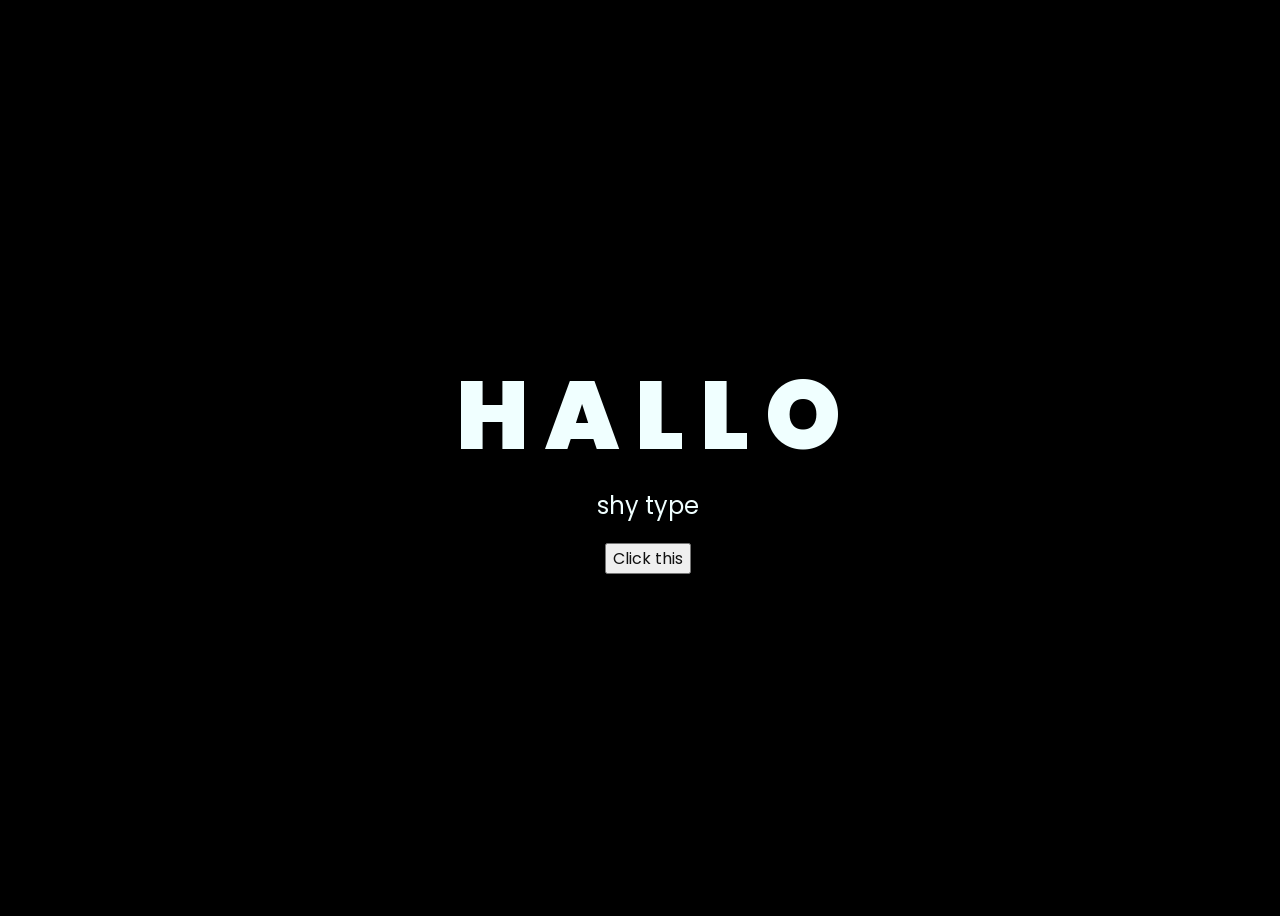
<file: index.html>
<!DOCTYPE html>
<html lang="en">
<head>
    <meta charset="UTF-8">
    <meta http-equiv="X-UA-Compatible" content="IE=edge">
    <meta name="viewport" content="width=device-width, initial-scale=1.0">
    <link rel="stylesheet" href="css/style.css">
    <link rel="icon" href="img/flowers.png" type="image/x-icon">
    <title>Flowers</title>
</head>
<body>
    <div class="greetings">
        <span>H</span>
        <span>A</span>
        <span>L</span>
        <span>L</span>
        <span>O</span>
    </div>
    <div class="description">
        <span>shy type</span>
    </div>
    <div class="button">
        <button>
            <a href="flower.html">Click this</a>
        </button>
        
    </div>
</body>
</html>
</file>
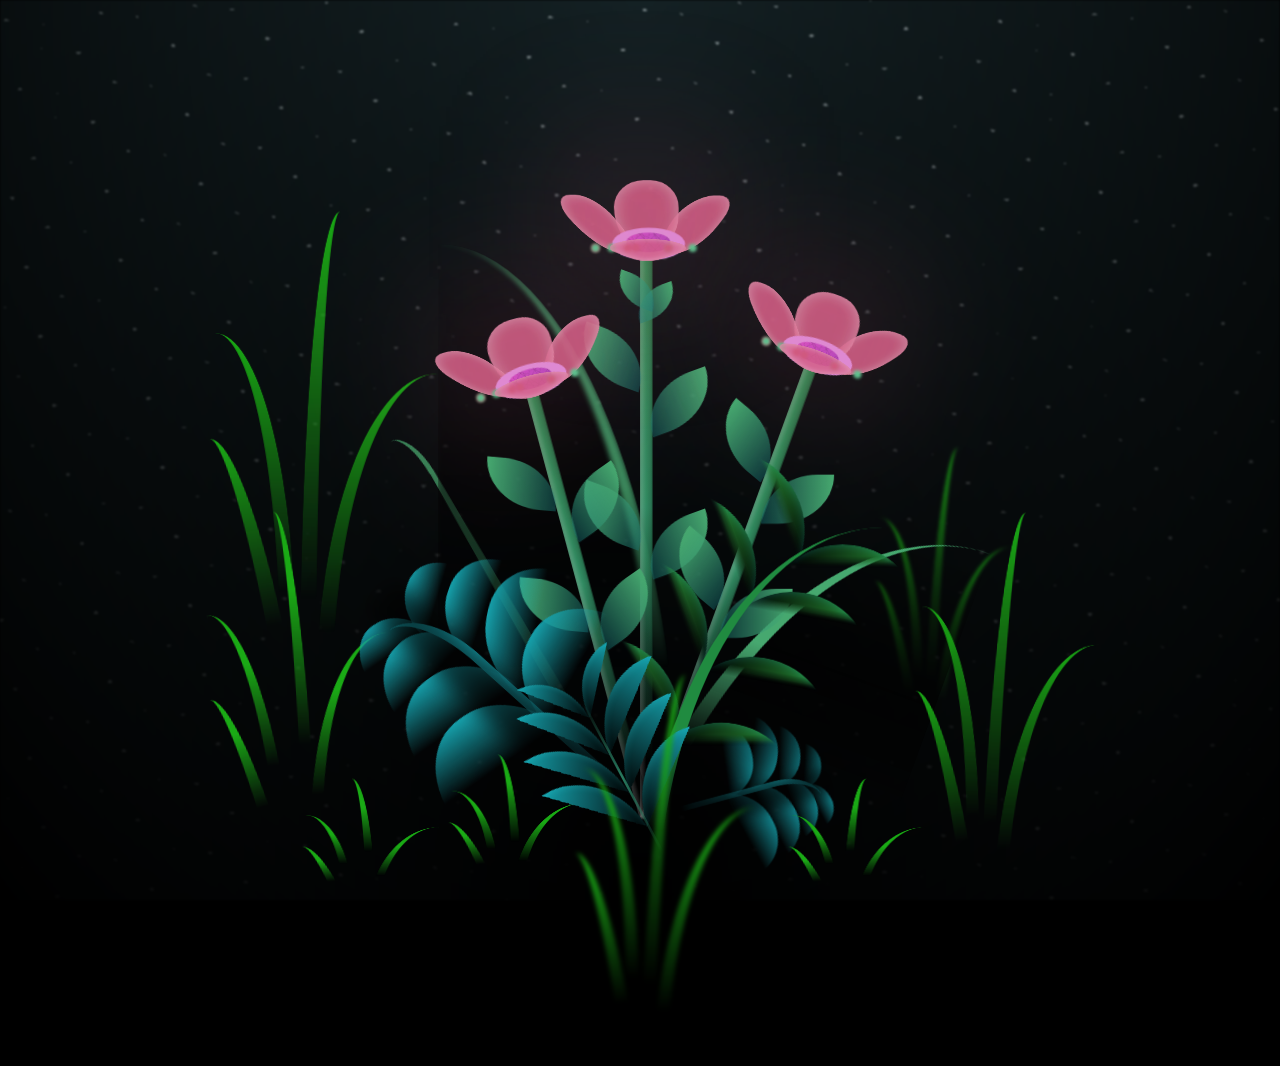
<file: flower.html>
<!DOCTYPE html>
<html lang="en">
<head>
    <meta charset="UTF-8">
    <meta http-equiv="X-UA-Compatible" content="IE=edge">
    <meta name="viewport" content="width=device-width, initial-scale=1.0">
    <link rel="stylesheet" href="css/main.css">
    <link rel="icon" href="img/flowers.png" type="image/x-icon">
    <title>flowers</title>
</head>
<body class="container">
    <div class="night"></div>
    <div class="flowers">
      <div class="flower flower--1">
        <div class="flower__leafs flower__leafs--1">
          <div class="flower__leaf flower__leaf--1"></div>
          <div class="flower__leaf flower__leaf--2"></div>
          <div class="flower__leaf flower__leaf--3"></div>
          <div class="flower__leaf flower__leaf--4"></div>
          <div class="flower__white-circle"></div>
  
          <div class="flower__light flower__light--1"></div>
          <div class="flower__light flower__light--2"></div>
          <div class="flower__light flower__light--3"></div>
          <div class="flower__light flower__light--4"></div>
          <div class="flower__light flower__light--5"></div>
          <div class="flower__light flower__light--6"></div>
          <div class="flower__light flower__light--7"></div>
          <div class="flower__light flower__light--8"></div>
  
        </div>
        <div class="flower__line">
          <div class="flower__line__leaf flower__line__leaf--1"></div>
          <div class="flower__line__leaf flower__line__leaf--2"></div>
          <div class="flower__line__leaf flower__line__leaf--3"></div>
          <div class="flower__line__leaf flower__line__leaf--4"></div>
          <div class="flower__line__leaf flower__line__leaf--5"></div>
          <div class="flower__line__leaf flower__line__leaf--6"></div>
        </div>
      </div>
  
      <div class="flower flower--2">
        <div class="flower__leafs flower__leafs--2">
          <div class="flower__leaf flower__leaf--1"></div>
          <div class="flower__leaf flower__leaf--2"></div>
          <div class="flower__leaf flower__leaf--3"></div>
          <div class="flower__leaf flower__leaf--4"></div>
          <div class="flower__white-circle"></div>
  
          <div class="flower__light flower__light--1"></div>
          <div class="flower__light flower__light--2"></div>
          <div class="flower__light flower__light--3"></div>
          <div class="flower__light flower__light--4"></div>
          <div class="flower__light flower__light--5"></div>
          <div class="flower__light flower__light--6"></div>
          <div class="flower__light flower__light--7"></div>
          <div class="flower__light flower__light--8"></div>
  
        </div>
        <div class="flower__line">
          <div class="flower__line__leaf flower__line__leaf--1"></div>
          <div class="flower__line__leaf flower__line__leaf--2"></div>
          <div class="flower__line__leaf flower__line__leaf--3"></div>
          <div class="flower__line__leaf flower__line__leaf--4"></div>
        </div>
      </div>
  
      <div class="flower flower--3">
        <div class="flower__leafs flower__leafs--3">
          <div class="flower__leaf flower__leaf--1"></div>
          <div class="flower__leaf flower__leaf--2"></div>
          <div class="flower__leaf flower__leaf--3"></div>
          <div class="flower__leaf flower__leaf--4"></div>
          <div class="flower__white-circle"></div>
  
          <div class="flower__light flower__light--1"></div>
          <div class="flower__light flower__light--2"></div>
          <div class="flower__light flower__light--3"></div>
          <div class="flower__light flower__light--4"></div>
          <div class="flower__light flower__light--5"></div>
          <div class="flower__light flower__light--6"></div>
          <div class="flower__light flower__light--7"></div>
          <div class="flower__light flower__light--8"></div>
  
        </div>
        <div class="flower__line">
          <div class="flower__line__leaf flower__line__leaf--1"></div>
          <div class="flower__line__leaf flower__line__leaf--2"></div>
          <div class="flower__line__leaf flower__line__leaf--3"></div>
          <div class="flower__line__leaf flower__line__leaf--4"></div>
        </div>
      </div>
  
      <div class="grow-ans" style="--d:1.2s">
        <div class="flower__g-long">
          <div class="flower__g-long__top"></div>
          <div class="flower__g-long__bottom"></div>
        </div>
      </div>
  
      <div class="growing-grass">
        <div class="flower__grass flower__grass--1">
          <div class="flower__grass--top"></div>
          <div class="flower__grass--bottom"></div>
          <div class="flower__grass__leaf flower__grass__leaf--1"></div>
          <div class="flower__grass__leaf flower__grass__leaf--2"></div>
          <div class="flower__grass__leaf flower__grass__leaf--3"></div>
          <div class="flower__grass__leaf flower__grass__leaf--4"></div>
          <div class="flower__grass__leaf flower__grass__leaf--5"></div>
          <div class="flower__grass__leaf flower__grass__leaf--6"></div>
          <div class="flower__grass__leaf flower__grass__leaf--7"></div>
          <div class="flower__grass__leaf flower__grass__leaf--8"></div>
          <div class="flower__grass__overlay"></div>
        </div>
      </div>
  
      <div class="growing-grass">
        <div class="flower__grass flower__grass--2">
          <div class="flower__grass--top"></div>
          <div class="flower__grass--bottom"></div>
          <div class="flower__grass__leaf flower__grass__leaf--1"></div>
          <div class="flower__grass__leaf flower__grass__leaf--2"></div>
          <div class="flower__grass__leaf flower__grass__leaf--3"></div>
          <div class="flower__grass__leaf flower__grass__leaf--4"></div>
          <div class="flower__grass__leaf flower__grass__leaf--5"></div>
          <div class="flower__grass__leaf flower__grass__leaf--6"></div>
          <div class="flower__grass__leaf flower__grass__leaf--7"></div>
          <div class="flower__grass__leaf flower__grass__leaf--8"></div>
          <div class="flower__grass__overlay"></div>
        </div>
      </div>
  
      <div class="grow-ans" style="--d:2.4s">
        <div class="flower__g-right flower__g-right--1">
          <div class="leaf"></div>
        </div>
      </div>
  
      <div class="grow-ans" style="--d:2.8s">
        <div class="flower__g-right flower__g-right--2">
          <div class="leaf"></div>
        </div>
      </div>
  
      <div class="grow-ans" style="--d:2.8s">
        <div class="flower__g-front">
          <div class="flower__g-front__leaf-wrapper flower__g-front__leaf-wrapper--1">
            <div class="flower__g-front__leaf"></div>
          </div>
          <div class="flower__g-front__leaf-wrapper flower__g-front__leaf-wrapper--2">
            <div class="flower__g-front__leaf"></div>
          </div>
          <div class="flower__g-front__leaf-wrapper flower__g-front__leaf-wrapper--3">
            <div class="flower__g-front__leaf"></div>
          </div>
          <div class="flower__g-front__leaf-wrapper flower__g-front__leaf-wrapper--4">
            <div class="flower__g-front__leaf"></div>
          </div>
          <div class="flower__g-front__leaf-wrapper flower__g-front__leaf-wrapper--5">
            <div class="flower__g-front__leaf"></div>
          </div>
          <div class="flower__g-front__leaf-wrapper flower__g-front__leaf-wrapper--6">
            <div class="flower__g-front__leaf"></div>
          </div>
          <div class="flower__g-front__leaf-wrapper flower__g-front__leaf-wrapper--7">
            <div class="flower__g-front__leaf"></div>
          </div>
          <div class="flower__g-front__leaf-wrapper flower__g-front__leaf-wrapper--8">
            <div class="flower__g-front__leaf"></div>
          </div>
          <div class="flower__g-front__line"></div>
        </div>
      </div>
  
      <div class="grow-ans" style="--d:3.2s">
        <div class="flower__g-fr">
          <div class="leaf"></div>
          <div class="flower__g-fr__leaf flower__g-fr__leaf--1"></div>
          <div class="flower__g-fr__leaf flower__g-fr__leaf--2"></div>
          <div class="flower__g-fr__leaf flower__g-fr__leaf--3"></div>
          <div class="flower__g-fr__leaf flower__g-fr__leaf--4"></div>
          <div class="flower__g-fr__leaf flower__g-fr__leaf--5"></div>
          <div class="flower__g-fr__leaf flower__g-fr__leaf--6"></div>
          <div class="flower__g-fr__leaf flower__g-fr__leaf--7"></div>
          <div class="flower__g-fr__leaf flower__g-fr__leaf--8"></div>
        </div>
      </div>
  
      <div class="long-g long-g--0">
        <div class="grow-ans" style="--d:3s">
          <div class="leaf leaf--0"></div>
        </div>
        <div class="grow-ans" style="--d:2.2s">
          <div class="leaf leaf--1"></div>
        </div>
        <div class="grow-ans" style="--d:3.4s">
          <div class="leaf leaf--2"></div>
        </div>
        <div class="grow-ans" style="--d:3.6s">
          <div class="leaf leaf--3"></div>
        </div>
      </div>
  
      <div class="long-g long-g--1">
        <div class="grow-ans" style="--d:3.6s">
          <div class="leaf leaf--0"></div>
        </div>
        <div class="grow-ans" style="--d:3.8s">
          <div class="leaf leaf--1"></div>
        </div>
        <div class="grow-ans" style="--d:4s">
          <div class="leaf leaf--2"></div>
        </div>
        <div class="grow-ans" style="--d:4.2s">
          <div class="leaf leaf--3"></div>
        </div>
      </div>
  
      <div class="long-g long-g--2">
        <div class="grow-ans" style="--d:4s">
          <div class="leaf leaf--0"></div>
        </div>
        <div class="grow-ans" style="--d:4.2s">
          <div class="leaf leaf--1"></div>
        </div>
        <div class="grow-ans" style="--d:4.4s">
          <div class="leaf leaf--2"></div>
        </div>
        <div class="grow-ans" style="--d:4.6s">
          <div class="leaf leaf--3"></div>
        </div>
      </div>
  
      <div class="long-g long-g--3">
        <div class="grow-ans" style="--d:4s">
          <div class="leaf leaf--0"></div>
        </div>
        <div class="grow-ans" style="--d:4.2s">
          <div class="leaf leaf--1"></div>
        </div>
        <div class="grow-ans" style="--d:3s">
          <div class="leaf leaf--2"></div>
        </div>
        <div class="grow-ans" style="--d:3.6s">
          <div class="leaf leaf--3"></div>
        </div>
      </div>
  
      <div class="long-g long-g--4">
        <div class="grow-ans" style="--d:4s">
          <div class="leaf leaf--0"></div>
        </div>
        <div class="grow-ans" style="--d:4.2s">
          <div class="leaf leaf--1"></div>
        </div>
        <div class="grow-ans" style="--d:3s">
          <div class="leaf leaf--2"></div>
        </div>
        <div class="grow-ans" style="--d:3.6s">
          <div class="leaf leaf--3"></div>
        </div>
      </div>
  
      <div class="long-g long-g--5">
        <div class="grow-ans" style="--d:4s">
          <div class="leaf leaf--0"></div>
        </div>
        <div class="grow-ans" style="--d:4.2s">
          <div class="leaf leaf--1"></div>
        </div>
        <div class="grow-ans" style="--d:3s">
          <div class="leaf leaf--2"></div>
        </div>
        <div class="grow-ans" style="--d:3.6s">
          <div class="leaf leaf--3"></div>
        </div>
      </div>
  
      <div class="long-g long-g--6">
        <div class="grow-ans" style="--d:4.2s">
          <div class="leaf leaf--0"></div>
        </div>
        <div class="grow-ans" style="--d:4.4s">
          <div class="leaf leaf--1"></div>
        </div>
        <div class="grow-ans" style="--d:4.6s">
          <div class="leaf leaf--2"></div>
        </div>
        <div class="grow-ans" style="--d:4.8s">
          <div class="leaf leaf--3"></div>
        </div>
      </div>
  
      <div class="long-g long-g--7">
        <div class="grow-ans" style="--d:3s">
          <div class="leaf leaf--0"></div>
        </div>
        <div class="grow-ans" style="--d:3.2s">
          <div class="leaf leaf--1"></div>
        </div>
        <div class="grow-ans" style="--d:3.5s">
          <div class="leaf leaf--2"></div>
        </div>
        <div class="grow-ans" style="--d:3.6s">
          <div class="leaf leaf--3"></div>
        </div>
      </div>
    </div>
    <script src="main.js"></script>
  </body>
</html>
</file>
<file: css/style.css>
@import url('https://fonts.googleapis.com/css2?family=Poppins:ital,wght@0,500;1,900&display=swap');
*{
    font-family: 'Poppins',cursive;
}
body{
    color: azure;
    width: 100%;
    height: 100vh;
    display: flex;
    flex-direction: column;
    align-items: center;
    justify-content: center;
    background-color: black;        
}
.greetings{
    font-size: 6rem;
    font-weight: 900;
}
.greetings > span{
    animation: glow 2.5s ease-in-out infinite;
}
@keyframes glow{
    0%, 100%{
        color: #fff;
        text-shadow: 0 0 12px #ca41ca, 0 0 50px #b250c5, 0 0 100px #c75ec7;
    }
    10%, 90%{
        color: #111;
        text-shadow: none;
    }
}
.greetings > span:nth-child(2){
    animation-delay: .2s ;
}
.greetings > span:nth-child(3){
    animation-delay: .4s ;
}
.greetings > span:nth-child(4){
    animation-delay: .6s;
}
.greetings > span:nth-child(5){
    animation-delay: .8s;
}

.description{
    font-size: 1.5rem;
    margin-bottom: 20px;
}

.button a{
    text-decoration: none;
    font-size: 1rem;
    color: #111;
}

@media screen and (max-width:574px){
    .greetings{
        display: block;
        font-size: 3rem;
        font-weight: 500;
        text-align: center;
    }
    .description{
        font-size: 1rem;
    }
    
    .button a{
        font-size: .5rem;
    }
}
</file>
<file: css/main.css>
*,
*::after,
*::before {
  padding: 0;
  margin: 0;
  box-sizing: border-box;
}

:root {
  --dark-color: #000;
}

body {
  display: flex;
  align-items: flex-end;
  justify-content: center;
  min-height: 100vh;
  background-color: var(--dark-color);
  overflow: hidden;
  perspective: 1000px;
}

.night {
  position: fixed;
  left: 50%;
  top: 0;
  transform: translateX(-50%);
  width: 100%;
  height: 100%;
  filter: blur(0.1vmin);
  background-image: radial-gradient(ellipse at top, transparent 0%, var(--dark-color)), radial-gradient(ellipse at bottom, var(--dark-color), rgba(145, 233, 255, 0.2)), repeating-linear-gradient(220deg, rgb(0, 0, 0) 0px, rgb(0, 0, 0) 19px, transparent 19px, transparent 22px), repeating-linear-gradient(189deg, rgb(0, 0, 0) 0px, rgb(0, 0, 0) 19px, transparent 19px, transparent 22px), repeating-linear-gradient(148deg, rgb(0, 0, 0) 0px, rgb(0, 0, 0) 19px, transparent 19px, transparent 22px), linear-gradient(90deg, rgb(209, 211, 210), rgb(240, 240, 240));
}

.flowers {
  position: relative;
  transform: scale(0.9);
}

.flower {
  position: absolute;
  bottom: 10vmin;
  transform-origin: bottom center;
  z-index: 10;
  --fl-speed: 0.8s;
}
.flower--1 {
  -webkit-animation: moving-flower-1 4s linear infinite;
          animation: moving-flower-1 4s linear infinite;
}
.flower--1 .flower__line {
  height: 70vmin;
  -webkit-animation-delay: 0.3s;
          animation-delay: 0.3s;
}
.flower--1 .flower__line__leaf--1 {
  -webkit-animation: blooming-leaf-right var(--fl-speed) 1.6s backwards;
          animation: blooming-leaf-right var(--fl-speed) 1.6s backwards;
}
.flower--1 .flower__line__leaf--2 {
  -webkit-animation: blooming-leaf-right var(--fl-speed) 1.4s backwards;
          animation: blooming-leaf-right var(--fl-speed) 1.4s backwards;
}
.flower--1 .flower__line__leaf--3 {
  -webkit-animation: blooming-leaf-left var(--fl-speed) 1.2s backwards;
          animation: blooming-leaf-left var(--fl-speed) 1.2s backwards;
}
.flower--1 .flower__line__leaf--4 {
  -webkit-animation: blooming-leaf-left var(--fl-speed) 1s backwards;
          animation: blooming-leaf-left var(--fl-speed) 1s backwards;
}
.flower--1 .flower__line__leaf--5 {
  -webkit-animation: blooming-leaf-right var(--fl-speed) 1.8s backwards;
          animation: blooming-leaf-right var(--fl-speed) 1.8s backwards;
}
.flower--1 .flower__line__leaf--6 {
  -webkit-animation: blooming-leaf-left var(--fl-speed) 2s backwards;
          animation: blooming-leaf-left var(--fl-speed) 2s backwards;
}
.flower--2 {
  left: 50%;
  transform: rotate(20deg);
  -webkit-animation: moving-flower-2 4s linear infinite;
          animation: moving-flower-2 4s linear infinite;
}
.flower--2 .flower__line {
  height: 60vmin;
  -webkit-animation-delay: 0.6s;
          animation-delay: 0.6s;
}
.flower--2 .flower__line__leaf--1 {
  -webkit-animation: blooming-leaf-right var(--fl-speed) 1.9s backwards;
          animation: blooming-leaf-right var(--fl-speed) 1.9s backwards;
}
.flower--2 .flower__line__leaf--2 {
  -webkit-animation: blooming-leaf-right var(--fl-speed) 1.7s backwards;
          animation: blooming-leaf-right var(--fl-speed) 1.7s backwards;
}
.flower--2 .flower__line__leaf--3 {
  -webkit-animation: blooming-leaf-left var(--fl-speed) 1.5s backwards;
          animation: blooming-leaf-left var(--fl-speed) 1.5s backwards;
}
.flower--2 .flower__line__leaf--4 {
  -webkit-animation: blooming-leaf-left var(--fl-speed) 1.3s backwards;
          animation: blooming-leaf-left var(--fl-speed) 1.3s backwards;
}
.flower--3 {
  left: 50%;
  transform: rotate(-15deg);
  -webkit-animation: moving-flower-3 4s linear infinite;
          animation: moving-flower-3 4s linear infinite;
}
.flower--3 .flower__line {
  -webkit-animation-delay: 0.9s;
          animation-delay: 0.9s;
}
.flower--3 .flower__line__leaf--1 {
  -webkit-animation: blooming-leaf-right var(--fl-speed) 2.5s backwards;
          animation: blooming-leaf-right var(--fl-speed) 2.5s backwards;
}
.flower--3 .flower__line__leaf--2 {
  -webkit-animation: blooming-leaf-right var(--fl-speed) 2.3s backwards;
          animation: blooming-leaf-right var(--fl-speed) 2.3s backwards;
}
.flower--3 .flower__line__leaf--3 {
  -webkit-animation: blooming-leaf-left var(--fl-speed) 2.1s backwards;
          animation: blooming-leaf-left var(--fl-speed) 2.1s backwards;
}
.flower--3 .flower__line__leaf--4 {
  -webkit-animation: blooming-leaf-left var(--fl-speed) 1.9s backwards;
          animation: blooming-leaf-left var(--fl-speed) 1.9s backwards;
}
.flower__leafs {
  position: relative;
  -webkit-animation: blooming-flower 2s backwards;
          animation: blooming-flower 2s backwards;
}
.flower__leafs--1 {
  -webkit-animation-delay: 1.1s;
          animation-delay: 1.1s;
}
.flower__leafs--2 {
  -webkit-animation-delay: 1.4s;
          animation-delay: 1.4s;
}
.flower__leafs--3 {
  -webkit-animation-delay: 1.7s;
          animation-delay: 1.7s;
}
.flower__leafs::after {
  content: "";
  position: absolute;
  left: 0;
  top: 0;
  transform: translate(-50%, -100%);
  width: 8vmin;
  height: 8vmin;
  background-color: #d15c83;
  filter: blur(10vmin);
}
.flower__leaf {
  position: absolute;
  bottom: 0;
  left: 50%;
  width: 8vmin;
  height: 11vmin;
  border-radius: 51% 49% 47% 53%/44% 45% 55% 69%;
  background-color: #d15c83;
  background-image: linear-gradient(to top, #d15c83, #d15c83);
  transform-origin: bottom center;
  opacity: 0.9;
  box-shadow: inset 0 0 2vmin rgba(255, 255, 255, 0.5);
}
.flower__leaf--1 {
  transform: translate(-10%, 1%) rotateY(40deg) rotateX(-50deg);
}
.flower__leaf--2 {
  transform: translate(-50%, -4%) rotateX(40deg);
}
.flower__leaf--3 {
  transform: translate(-90%, 0%) rotateY(45deg) rotateX(50deg);
}
.flower__leaf--4 {
  width: 8vmin;
  height: 8vmin;
  transform-origin: bottom left;
  border-radius: 4vmin 10vmin 4vmin 4vmin;
  transform: translate(0%, 18%) rotateX(70deg) rotate(-43deg);
  background-image: linear-gradient(to top, #d15c83, #d15c83);
  z-index: 1;
  opacity: 0.8;
}
.flower__white-circle {
  position: absolute;
  left: -3.5vmin;
  top: -3vmin;
  width: 9vmin;
  height: 4vmin;
  border-radius: 50%;
  background-color: #e08eda;
}
.flower__white-circle::after {
  content: "";
  position: absolute;
  left: 50%;
  top: 45%;
  transform: translate(-50%, -50%);
  width: 60%;
  height: 60%;
  border-radius: inherit;
  background-image: repeating-linear-gradient(135deg, rgba(0, 0, 0, 0.03) 0px, rgba(0, 0, 0, 0.03) 1px, transparent 1px, transparent 12px), repeating-linear-gradient(45deg, rgba(0, 0, 0, 0.03) 0px, rgba(0, 0, 0, 0.03) 1px, transparent 1px, transparent 12px), repeating-linear-gradient(67.5deg, rgba(0, 0, 0, 0.03) 0px, rgba(0, 0, 0, 0.03) 1px, transparent 1px, transparent 12px), repeating-linear-gradient(135deg, rgba(0, 0, 0, 0.03) 0px, rgba(0, 0, 0, 0.03) 1px, transparent 1px, transparent 12px), repeating-linear-gradient(45deg, rgba(0, 0, 0, 0.03) 0px, rgba(0, 0, 0, 0.03) 1px, transparent 1px, transparent 12px), repeating-linear-gradient(112.5deg, rgba(0, 0, 0, 0.03) 0px, rgba(0, 0, 0, 0.03) 1px, transparent 1px, transparent 12px), repeating-linear-gradient(112.5deg, rgba(0, 0, 0, 0.03) 0px, rgba(0, 0, 0, 0.03) 1px, transparent 1px, transparent 12px), repeating-linear-gradient(45deg, rgba(0, 0, 0, 0.03) 0px, rgba(0, 0, 0, 0.03) 1px, transparent 1px, transparent 12px), repeating-linear-gradient(22.5deg, rgba(0, 0, 0, 0.03) 0px, rgba(0, 0, 0, 0.03) 1px, transparent 1px, transparent 12px), repeating-linear-gradient(45deg, rgba(0, 0, 0, 0.03) 0px, rgba(0, 0, 0, 0.03) 1px, transparent 1px, transparent 12px), repeating-linear-gradient(22.5deg, rgba(0, 0, 0, 0.03) 0px, rgba(0, 0, 0, 0.03) 1px, transparent 1px, transparent 12px), repeating-linear-gradient(135deg, rgba(0, 0, 0, 0.03) 0px, rgba(0, 0, 0, 0.03) 1px, transparent 1px, transparent 12px), repeating-linear-gradient(157.5deg, rgba(0, 0, 0, 0.03) 0px, rgba(0, 0, 0, 0.03) 1px, transparent 1px, transparent 12px), repeating-linear-gradient(67.5deg, rgba(0, 0, 0, 0.03) 0px, rgba(0, 0, 0, 0.03) 1px, transparent 1px, transparent 12px), repeating-linear-gradient(67.5deg, rgba(0, 0, 0, 0.03) 0px, rgba(0, 0, 0, 0.03) 1px, transparent 1px, transparent 12px), linear-gradient(90deg, rgb(216, 79, 198), rgb(183, 70, 194));
}
.flower__line {
  height: 55vmin;
  width: 1.5vmin;
  background-image: linear-gradient(to left, rgba(0, 0, 0, 0.2), transparent, rgba(255, 255, 255, 0.2)), linear-gradient(to top, transparent 10%, #308a61, #31854f);
  box-shadow: inset 0 0 2px rgba(0, 0, 0, 0.5);
  -webkit-animation: grow-flower-tree 4s backwards;
          animation: grow-flower-tree 4s backwards;
}
.flower__line__leaf {
  --w: 7vmin;
  --h: calc(var(--w) + 2vmin);
  position: absolute;
  top: 20%;
  left: 90%;
  width: var(--w);
  height: var(--h);
  border-top-right-radius: var(--h);
  border-bottom-left-radius: var(--h);
  background-image: linear-gradient(to top, rgba(20, 117, 122, 0.4), #46a86f);
}
.flower__line__leaf--1 {
  transform: rotate(70deg) rotateY(30deg);
}
.flower__line__leaf--2 {
  top: 45%;
  transform: rotate(70deg) rotateY(30deg);
}
.flower__line__leaf--3, .flower__line__leaf--4, .flower__line__leaf--6 {
  border-top-right-radius: 0;
  border-bottom-left-radius: 0;
  border-top-left-radius: var(--h);
  border-bottom-right-radius: var(--h);
  left: -460%;
  top: 12%;
  transform: rotate(-70deg) rotateY(30deg);
}
.flower__line__leaf--4 {
  top: 40%;
}
.flower__line__leaf--5 {
  top: 0;
  transform-origin: left;
  transform: rotate(70deg) rotateY(30deg) scale(0.6);
}
.flower__line__leaf--6 {
  top: -2%;
  left: -450%;
  transform-origin: right;
  transform: rotate(-70deg) rotateY(30deg) scale(0.6);
}
.flower__light {
  position: absolute;
  bottom: 0vmin;
  width: 1vmin;
  height: 1vmin;
  background-color: rgb(202, 70, 103);
  border-radius: 50%;
  filter: blur(0.2vmin);
  -webkit-animation: light-ans 4s linear infinite backwards;
          animation: light-ans 4s linear infinite backwards;
}
.flower__light:nth-child(odd) {
  background-color: #56c98f;
}
.flower__light--1 {
  left: -2vmin;
  -webkit-animation-delay: 1s;
          animation-delay: 1s;
}
.flower__light--2 {
  left: 3vmin;
  -webkit-animation-delay: 0.5s;
          animation-delay: 0.5s;
}
.flower__light--3 {
  left: -6vmin;
  -webkit-animation-delay: 0.3s;
          animation-delay: 0.3s;
}
.flower__light--4 {
  left: 6vmin;
  -webkit-animation-delay: 0.9s;
          animation-delay: 0.9s;
}
.flower__light--5 {
  left: -1vmin;
  -webkit-animation-delay: 1.5s;
          animation-delay: 1.5s;
}
.flower__light--6 {
  left: -4vmin;
  -webkit-animation-delay: 3s;
          animation-delay: 3s;
}
.flower__light--7 {
  left: 3vmin;
  -webkit-animation-delay: 2s;
          animation-delay: 2s;
}
.flower__light--8 {
  left: -6vmin;
  -webkit-animation-delay: 3.5s;
          animation-delay: 3.5s;
}
.flower__grass {
  --c: #159faa;
  --line-w: 1.5vmin;
  position: absolute;
  bottom: 12vmin;
  left: -7vmin;
  display: flex;
  flex-direction: column;
  align-items: flex-end;
  z-index: 20;
  transform-origin: bottom center;
  transform: rotate(-48deg) rotateY(40deg);
}
.flower__grass--1 {
  -webkit-animation: moving-grass 2s linear infinite;
          animation: moving-grass 2s linear infinite;
}
.flower__grass--2 {
  left: 2vmin;
  bottom: 10vmin;
  transform: scale(0.5) rotate(75deg) rotateX(10deg) rotateY(-200deg);
  opacity: 0.8;
  z-index: 0;
  -webkit-animation: moving-grass--2 1.5s linear infinite;
          animation: moving-grass--2 1.5s linear infinite;
}
.flower__grass--top {
  width: 7vmin;
  height: 10vmin;
  border-top-right-radius: 100%;
  border-right: var(--line-w) solid var(--c);
  transform-origin: bottom center;
  transform: rotate(-2deg);
}
.flower__grass--bottom {
  margin-top: -2px;
  width: var(--line-w);
  height: 25vmin;
  background-image: linear-gradient(to top, transparent, var(--c));
}
.flower__grass__leaf {
  --size: 10vmin;
  position: absolute;
  width: calc(var(--size) * 2.1);
  height: var(--size);
  border-top-left-radius: var(--size);
  border-top-right-radius: var(--size);
  background-image: linear-gradient(to top, transparent, transparent 30%, var(--c));
  z-index: 100;
}
.flower__grass__leaf--1 {
  top: -6%;
  left: 30%;
  --size: 6vmin;
  transform: rotate(-20deg);
  -webkit-animation: growing-grass-ans--1 2s 2.6s backwards;
          animation: growing-grass-ans--1 2s 2.6s backwards;
}
@-webkit-keyframes growing-grass-ans--1 {
  0% {
    transform-origin: bottom left;
    transform: rotate(-20deg) scale(0);
  }
}
@keyframes growing-grass-ans--1 {
  0% {
    transform-origin: bottom left;
    transform: rotate(-20deg) scale(0);
  }
}
.flower__grass__leaf--2 {
  top: -5%;
  left: -110%;
  --size: 6vmin;
  transform: rotate(10deg);
  -webkit-animation: growing-grass-ans--2 2s 2.4s linear backwards;
          animation: growing-grass-ans--2 2s 2.4s linear backwards;
}
@-webkit-keyframes growing-grass-ans--2 {
  0% {
    transform-origin: bottom right;
    transform: rotate(10deg) scale(0);
  }
}
@keyframes growing-grass-ans--2 {
  0% {
    transform-origin: bottom right;
    transform: rotate(10deg) scale(0);
  }
}
.flower__grass__leaf--3 {
  top: 5%;
  left: 60%;
  --size: 8vmin;
  transform: rotate(-18deg) rotateX(-20deg);
  -webkit-animation: growing-grass-ans--3 2s 2.2s linear backwards;
          animation: growing-grass-ans--3 2s 2.2s linear backwards;
}
@-webkit-keyframes growing-grass-ans--3 {
  0% {
    transform-origin: bottom left;
    transform: rotate(-18deg) rotateX(-20deg) scale(0);
  }
}
@keyframes growing-grass-ans--3 {
  0% {
    transform-origin: bottom left;
    transform: rotate(-18deg) rotateX(-20deg) scale(0);
  }
}
.flower__grass__leaf--4 {
  top: 6%;
  left: -135%;
  --size: 8vmin;
  transform: rotate(2deg);
  -webkit-animation: growing-grass-ans--4 2s 2s linear backwards;
          animation: growing-grass-ans--4 2s 2s linear backwards;
}
@-webkit-keyframes growing-grass-ans--4 {
  0% {
    transform-origin: bottom right;
    transform: rotate(2deg) scale(0);
  }
}
@keyframes growing-grass-ans--4 {
  0% {
    transform-origin: bottom right;
    transform: rotate(2deg) scale(0);
  }
}
.flower__grass__leaf--5 {
  top: 20%;
  left: 60%;
  --size: 10vmin;
  transform: rotate(-24deg) rotateX(-20deg);
  -webkit-animation: growing-grass-ans--5 2s 1.8s linear backwards;
          animation: growing-grass-ans--5 2s 1.8s linear backwards;
}
@-webkit-keyframes growing-grass-ans--5 {
  0% {
    transform-origin: bottom left;
    transform: rotate(-24deg) rotateX(-20deg) scale(0);
  }
}
@keyframes growing-grass-ans--5 {
  0% {
    transform-origin: bottom left;
    transform: rotate(-24deg) rotateX(-20deg) scale(0);
  }
}
.flower__grass__leaf--6 {
  top: 22%;
  left: -180%;
  --size: 10vmin;
  transform: rotate(10deg);
  -webkit-animation: growing-grass-ans--6 2s 1.6s linear backwards;
          animation: growing-grass-ans--6 2s 1.6s linear backwards;
}
@-webkit-keyframes growing-grass-ans--6 {
  0% {
    transform-origin: bottom right;
    transform: rotate(10deg) scale(0);
  }
}
@keyframes growing-grass-ans--6 {
  0% {
    transform-origin: bottom right;
    transform: rotate(10deg) scale(0);
  }
}
.flower__grass__leaf--7 {
  top: 39%;
  left: 70%;
  --size: 10vmin;
  transform: rotate(-10deg);
  -webkit-animation: growing-grass-ans--7 2s 1.4s linear backwards;
          animation: growing-grass-ans--7 2s 1.4s linear backwards;
}
@-webkit-keyframes growing-grass-ans--7 {
  0% {
    transform-origin: bottom left;
    transform: rotate(-10deg) scale(0);
  }
}
@keyframes growing-grass-ans--7 {
  0% {
    transform-origin: bottom left;
    transform: rotate(-10deg) scale(0);
  }
}
.flower__grass__leaf--8 {
  top: 40%;
  left: -215%;
  --size: 11vmin;
  transform: rotate(10deg);
  -webkit-animation: growing-grass-ans--8 2s 1.2s linear backwards;
          animation: growing-grass-ans--8 2s 1.2s linear backwards;
}
@-webkit-keyframes growing-grass-ans--8 {
  0% {
    transform-origin: bottom right;
    transform: rotate(10deg) scale(0);
  }
}
@keyframes growing-grass-ans--8 {
  0% {
    transform-origin: bottom right;
    transform: rotate(10deg) scale(0);
  }
}
.flower__grass__overlay {
  position: absolute;
  top: -10%;
  right: 0%;
  width: 100%;
  height: 100%;
  background-color: rgba(0, 0, 0, 0.6);
  filter: blur(1.5vmin);
  z-index: 100;
}
.flower__g-long {
  --w: 2vmin;
  --h: 6vmin;
  --c: #358054;
  position: absolute;
  bottom: 10vmin;
  left: -3vmin;
  transform-origin: bottom center;
  transform: rotate(-30deg) rotateY(-20deg);
  display: flex;
  flex-direction: column;
  align-items: flex-end;
  -webkit-animation: flower-g-long-ans 3s linear infinite;
          animation: flower-g-long-ans 3s linear infinite;
}
@-webkit-keyframes flower-g-long-ans {
  0%, 100% {
    transform: rotate(-30deg) rotateY(-20deg);
  }
  50% {
    transform: rotate(-32deg) rotateY(-20deg);
  }
}
@keyframes flower-g-long-ans {
  0%, 100% {
    transform: rotate(-30deg) rotateY(-20deg);
  }
  50% {
    transform: rotate(-32deg) rotateY(-20deg);
  }
}
.flower__g-long__top {
  top: calc(var(--h) * -1);
  width: calc(var(--w) + 1vmin);
  height: var(--h);
  border-top-right-radius: 100%;
  border-right: 0.7vmin solid var(--c);
  transform: translate(-0.7vmin, 1vmin);
}
.flower__g-long__bottom {
  width: var(--w);
  height: 50vmin;
  transform-origin: bottom center;
  background-image: linear-gradient(to top, transparent 30%, var(--c));
  box-shadow: inset 0 0 2px rgba(0, 0, 0, 0.5);
  -webkit-clip-path: polygon(35% 0, 65% 1%, 100% 100%, 0% 100%);
          clip-path: polygon(35% 0, 65% 1%, 100% 100%, 0% 100%);
}
.flower__g-right {
  position: absolute;
  bottom: 6vmin;
  left: -2vmin;
  transform-origin: bottom left;
  transform: rotate(20deg);
}
.flower__g-right .leaf {
  width: 30vmin;
  height: 50vmin;
  border-top-left-radius: 100%;
  border-left: 2vmin solid #46a86f;
  background-image: linear-gradient(to bottom, transparent, var(--dark-color) 60%);
  -webkit-mask-image: linear-gradient(to top, transparent 30%, #35744f 60%);
}
.flower__g-right--1 {
  -webkit-animation: flower-g-right-ans 2.5s linear infinite;
          animation: flower-g-right-ans 2.5s linear infinite;
}
.flower__g-right--2 {
  left: 5vmin;
  transform: rotateY(-180deg);
  -webkit-animation: flower-g-right-ans--2 3s linear infinite;
          animation: flower-g-right-ans--2 3s linear infinite;
}
.flower__g-right--2 .leaf {
  height: 75vmin;
  filter: blur(0.3vmin);
  opacity: 0.8;
}
@-webkit-keyframes flower-g-right-ans {
  0%, 100% {
    transform: rotate(20deg);
  }
  50% {
    transform: rotate(24deg) rotateX(-20deg);
  }
}
@keyframes flower-g-right-ans {
  0%, 100% {
    transform: rotate(20deg);
  }
  50% {
    transform: rotate(24deg) rotateX(-20deg);
  }
}
@-webkit-keyframes flower-g-right-ans--2 {
  0%, 100% {
    transform: rotateY(-180deg) rotate(0deg) rotateX(-20deg);
  }
  50% {
    transform: rotateY(-180deg) rotate(6deg) rotateX(-20deg);
  }
}
@keyframes flower-g-right-ans--2 {
  0%, 100% {
    transform: rotateY(-180deg) rotate(0deg) rotateX(-20deg);
  }
  50% {
    transform: rotateY(-180deg) rotate(6deg) rotateX(-20deg);
  }
}
.flower__g-front {
  position: absolute;
  bottom: 6vmin;
  left: 2.5vmin;
  z-index: 100;
  transform-origin: bottom center;
  transform: rotate(-28deg) rotateY(30deg) scale(1.04);
  -webkit-animation: flower__g-front-ans 2s linear infinite;
          animation: flower__g-front-ans 2s linear infinite;
}
@-webkit-keyframes flower__g-front-ans {
  0%, 100% {
    transform: rotate(-28deg) rotateY(30deg) scale(1.04);
  }
  50% {
    transform: rotate(-35deg) rotateY(40deg) scale(1.04);
  }
}
@keyframes flower__g-front-ans {
  0%, 100% {
    transform: rotate(-28deg) rotateY(30deg) scale(1.04);
  }
  50% {
    transform: rotate(-35deg) rotateY(40deg) scale(1.04);
  }
}
.flower__g-front__line {
  width: 0.3vmin;
  height: 20vmin;
  background-image: linear-gradient(to top, transparent, #277a5f, transparent 100%);
  position: relative;
}
.flower__g-front__leaf-wrapper {
  position: absolute;
  top: 0;
  left: 0;
  transform-origin: bottom left;
  transform: rotate(10deg);
}
.flower__g-front__leaf-wrapper:nth-child(even) {
  left: 0vmin;
  transform: rotateY(-180deg) rotate(5deg);
  -webkit-animation: flower__g-front__leaf-left-ans 1s ease-in backwards;
          animation: flower__g-front__leaf-left-ans 1s ease-in backwards;
}
.flower__g-front__leaf-wrapper:nth-child(odd) {
  -webkit-animation: flower__g-front__leaf-ans 1s ease-in backwards;
          animation: flower__g-front__leaf-ans 1s ease-in backwards;
}
.flower__g-front__leaf-wrapper--1 {
  top: -8vmin;
  transform: scale(0.7);
  -webkit-animation: flower__g-front__leaf-ans 1s 5.5s ease-in backwards !important;
          animation: flower__g-front__leaf-ans 1s 5.5s ease-in backwards !important;
}
.flower__g-front__leaf-wrapper--2 {
  top: -8vmin;
  transform: rotateY(-180deg) scale(0.7) !important;
  -webkit-animation: flower__g-front__leaf-left-ans-2 1s 4.6s ease-in backwards !important;
          animation: flower__g-front__leaf-left-ans-2 1s 4.6s ease-in backwards !important;
}
.flower__g-front__leaf-wrapper--3 {
  top: -3vmin;
  -webkit-animation: flower__g-front__leaf-ans 1s 4.6s ease-in backwards;
          animation: flower__g-front__leaf-ans 1s 4.6s ease-in backwards;
}
.flower__g-front__leaf-wrapper--4 {
  top: -3vmin;
  transform: rotateY(-180deg) scale(0.9) !important;
  -webkit-animation: flower__g-front__leaf-left-ans-2 1s 4.6s ease-in backwards !important;
          animation: flower__g-front__leaf-left-ans-2 1s 4.6s ease-in backwards !important;
}
@-webkit-keyframes flower__g-front__leaf-left-ans-2 {
  0% {
    transform: rotateY(-180deg) scale(0);
  }
}
@keyframes flower__g-front__leaf-left-ans-2 {
  0% {
    transform: rotateY(-180deg) scale(0);
  }
}
.flower__g-front__leaf-wrapper--5, .flower__g-front__leaf-wrapper--6 {
  top: 2vmin;
}
.flower__g-front__leaf-wrapper--7, .flower__g-front__leaf-wrapper--8 {
  top: 6.5vmin;
}
.flower__g-front__leaf-wrapper--2 {
  -webkit-animation-delay: 5.2s !important;
          animation-delay: 5.2s !important;
}
.flower__g-front__leaf-wrapper--3 {
  -webkit-animation-delay: 4.9s !important;
          animation-delay: 4.9s !important;
}
.flower__g-front__leaf-wrapper--5 {
  -webkit-animation-delay: 4.3s !important;
          animation-delay: 4.3s !important;
}
.flower__g-front__leaf-wrapper--6 {
  -webkit-animation-delay: 4.1s !important;
          animation-delay: 4.1s !important;
}
.flower__g-front__leaf-wrapper--7 {
  -webkit-animation-delay: 3.8s !important;
          animation-delay: 3.8s !important;
}
.flower__g-front__leaf-wrapper--8 {
  -webkit-animation-delay: 3.5s !important;
          animation-delay: 3.5s !important;
}
@-webkit-keyframes flower__g-front__leaf-ans {
  0% {
    transform: rotate(10deg) scale(0);
  }
}
@keyframes flower__g-front__leaf-ans {
  0% {
    transform: rotate(10deg) scale(0);
  }
}
@-webkit-keyframes flower__g-front__leaf-left-ans {
  0% {
    transform: rotateY(-180deg) rotate(5deg) scale(0);
  }
}
@keyframes flower__g-front__leaf-left-ans {
  0% {
    transform: rotateY(-180deg) rotate(5deg) scale(0);
  }
}
.flower__g-front__leaf {
  width: 10vmin;
  height: 10vmin;
  border-radius: 100% 0% 0% 100%/100% 100% 0% 0%;
  box-shadow: inset 0 2px 1vmin hsla(184deg, 97%, 58%, 0.2);
  background-image: linear-gradient(to bottom left, transparent, var(--dark-color)), linear-gradient(to bottom right, #159faa 50%, transparent 50%, transparent);
  -webkit-mask-image: linear-gradient(to bottom right, #28853f 50%, transparent 50%, transparent);
  mask-image: linear-gradient(to bottom right, #33995d 50%, transparent 50%, transparent);
}
.flower__g-fr {
  position: absolute;
  bottom: -4vmin;
  left: vmin;
  transform-origin: bottom left;
  z-index: 10;
  -webkit-animation: flower__g-fr-ans 2s linear infinite;
          animation: flower__g-fr-ans 2s linear infinite;
}
@-webkit-keyframes flower__g-fr-ans {
  0%, 100% {
    transform: rotate(2deg);
  }
  50% {
    transform: rotate(4deg);
  }
}
@keyframes flower__g-fr-ans {
  0%, 100% {
    transform: rotate(2deg);
  }
  50% {
    transform: rotate(4deg);
  }
}
.flower__g-fr .leaf {
  width: 30vmin;
  height: 50vmin;
  border-top-left-radius: 100%;
  border-left: 2vmin solid #208b40;
  -webkit-mask-image: linear-gradient(to top, transparent 25%, #1f8f4e 50%);
  position: relative;
  z-index: 1;
}
.flower__g-fr__leaf {
  position: absolute;
  top: 0;
  left: 0;
  width: 10vmin;
  height: 10vmin;
  border-radius: 100% 0% 0% 100%/100% 100% 0% 0%;
  box-shadow: inset 0 2px 1vmin hsla(184deg, 97%, 58%, 0.2);
  background-image: linear-gradient(to bottom left, transparent, var(--dark-color) 98%), linear-gradient(to bottom right, #268633 45%, transparent 50%, transparent);
  -webkit-mask-image: linear-gradient(135deg, #37c472 40%, transparent 50%, transparent);
}
.flower__g-fr__leaf--1 {
  left: 20vmin;
  transform: rotate(45deg);
  -webkit-animation: flower__g-fr-leaft-ans-1 0.5s 5.2s linear backwards;
          animation: flower__g-fr-leaft-ans-1 0.5s 5.2s linear backwards;
}
@-webkit-keyframes flower__g-fr-leaft-ans-1 {
  0% {
    transform-origin: left;
    transform: rotate(45deg) scale(0);
  }
}
@keyframes flower__g-fr-leaft-ans-1 {
  0% {
    transform-origin: left;
    transform: rotate(45deg) scale(0);
  }
}
.flower__g-fr__leaf--2 {
  left: 12vmin;
  top: -7vmin;
  transform: rotate(25deg) rotateY(-180deg);
  -webkit-animation: flower__g-fr-leaft-ans-6 0.5s 5s linear backwards;
          animation: flower__g-fr-leaft-ans-6 0.5s 5s linear backwards;
}
.flower__g-fr__leaf--3 {
  left: 15vmin;
  top: 6vmin;
  transform: rotate(55deg);
  -webkit-animation: flower__g-fr-leaft-ans-5 0.5s 4.8s linear backwards;
          animation: flower__g-fr-leaft-ans-5 0.5s 4.8s linear backwards;
}
.flower__g-fr__leaf--4 {
  left: 6vmin;
  top: -2vmin;
  transform: rotate(25deg) rotateY(-180deg);
  -webkit-animation: flower__g-fr-leaft-ans-6 0.5s 4.6s linear backwards;
          animation: flower__g-fr-leaft-ans-6 0.5s 4.6s linear backwards;
}
.flower__g-fr__leaf--5 {
  left: 10vmin;
  top: 14vmin;
  transform: rotate(55deg);
  -webkit-animation: flower__g-fr-leaft-ans-5 0.5s 4.4s linear backwards;
          animation: flower__g-fr-leaft-ans-5 0.5s 4.4s linear backwards;
}
@-webkit-keyframes flower__g-fr-leaft-ans-5 {
  0% {
    transform-origin: left;
    transform: rotate(55deg) scale(0);
  }
}
@keyframes flower__g-fr-leaft-ans-5 {
  0% {
    transform-origin: left;
    transform: rotate(55deg) scale(0);
  }
}
.flower__g-fr__leaf--6 {
  left: 0vmin;
  top: 6vmin;
  transform: rotate(25deg) rotateY(-180deg);
  -webkit-animation: flower__g-fr-leaft-ans-6 0.5s 4.2s linear backwards;
          animation: flower__g-fr-leaft-ans-6 0.5s 4.2s linear backwards;
}
@-webkit-keyframes flower__g-fr-leaft-ans-6 {
  0% {
    transform-origin: right;
    transform: rotate(25deg) rotateY(-180deg) scale(0);
  }
}
@keyframes flower__g-fr-leaft-ans-6 {
  0% {
    transform-origin: right;
    transform: rotate(25deg) rotateY(-180deg) scale(0);
  }
}
.flower__g-fr__leaf--7 {
  left: 5vmin;
  top: 22vmin;
  transform: rotate(45deg);
  -webkit-animation: flower__g-fr-leaft-ans-7 0.5s 4s linear backwards;
          animation: flower__g-fr-leaft-ans-7 0.5s 4s linear backwards;
}
@-webkit-keyframes flower__g-fr-leaft-ans-7 {
  0% {
    transform-origin: left;
    transform: rotate(45deg) scale(0);
  }
}
@keyframes flower__g-fr-leaft-ans-7 {
  0% {
    transform-origin: left;
    transform: rotate(45deg) scale(0);
  }
}
.flower__g-fr__leaf--8 {
  left: -4vmin;
  top: 15vmin;
  transform: rotate(15deg) rotateY(-180deg);
  -webkit-animation: flower__g-fr-leaft-ans-8 0.5s 3.8s linear backwards;
          animation: flower__g-fr-leaft-ans-8 0.5s 3.8s linear backwards;
}
@-webkit-keyframes flower__g-fr-leaft-ans-8 {
  0% {
    transform-origin: right;
    transform: rotate(15deg) rotateY(-180deg) scale(0);
  }
}
@keyframes flower__g-fr-leaft-ans-8 {
  0% {
    transform-origin: right;
    transform: rotate(15deg) rotateY(-180deg) scale(0);
  }
}

.long-g {
  position: absolute;
  bottom: 25vmin;
  left: -42vmin;
  transform-origin: bottom left;
}
.long-g--1 {
  bottom: 0vmin;
  transform: scale(0.8) rotate(-5deg);
}
.long-g--1 .leaf {
  -webkit-mask-image: linear-gradient(to top, transparent 40%, #2e6d3d 80%) !important;
}
.long-g--1 .leaf--1 {
  --w: 5vmin;
  --h: 60vmin;
  left: -2vmin;
  transform: rotate(3deg) rotateY(-180deg);
}
.long-g--2, .long-g--3 {
  bottom: -3vmin;
  left: -35vmin;
  transform-origin: center;
  transform: scale(0.6) rotateX(60deg);
}
.long-g--2 .leaf, .long-g--3 .leaf {
  -webkit-mask-image: linear-gradient(to top, transparent 50%, #196941 80%) !important;
}
.long-g--2 .leaf--1, .long-g--3 .leaf--1 {
  left: -1vmin;
  transform: rotateY(-180deg);
}
.long-g--3 {
  left: -17vmin;
  bottom: 0vmin;
}
.long-g--3 .leaf {
  -webkit-mask-image: linear-gradient(to top, transparent 40%, #187a49 80%) !important;
}
.long-g--4 {
  left: 25vmin;
  bottom: -3vmin;
  transform-origin: center;
  transform: scale(0.6) rotateX(60deg);
}
.long-g--4 .leaf {
  -webkit-mask-image: linear-gradient(to top, transparent 50%, #1f7438 80%) !important;
}
.long-g--5 {
  left: 42vmin;
  bottom: 0vmin;
  transform: scale(0.8) rotate(2deg);
}
.long-g--6 {
  left: 0vmin;
  bottom: -20vmin;
  z-index: 100;
  filter: blur(0.3vmin);
  transform: scale(0.8) rotate(2deg);
}
.long-g--7 {
  left: 35vmin;
  bottom: 20vmin;
  z-index: -1;
  filter: blur(0.3vmin);
  transform: scale(0.6) rotate(2deg);
  opacity: 0.7;
}
.long-g .leaf {
  --w: 15vmin;
  --h: 40vmin;
  --c: #1aaa15;
  position: absolute;
  bottom: 0;
  width: var(--w);
  height: var(--h);
  border-top-left-radius: 100%;
  border-left: 2vmin solid var(--c);
  -webkit-mask-image: linear-gradient(to top, transparent 20%, var(--dark-color));
  transform-origin: bottom center;
}
.long-g .leaf--0 {
  left: 2vmin;
  -webkit-animation: leaf-ans-1 4s linear infinite;
          animation: leaf-ans-1 4s linear infinite;
}
.long-g .leaf--1 {
  --w: 5vmin;
  --h: 60vmin;
  -webkit-animation: leaf-ans-1 4s linear infinite;
          animation: leaf-ans-1 4s linear infinite;
}
.long-g .leaf--2 {
  --w: 10vmin;
  --h: 40vmin;
  left: -0.5vmin;
  bottom: 5vmin;
  transform-origin: bottom left;
  transform: rotateY(-180deg);
  -webkit-animation: leaf-ans-2 3s linear infinite;
          animation: leaf-ans-2 3s linear infinite;
}
.long-g .leaf--3 {
  --w: 5vmin;
  --h: 30vmin;
  left: -1vmin;
  bottom: 3.2vmin;
  transform-origin: bottom left;
  transform: rotate(-10deg) rotateY(-180deg);
  -webkit-animation: leaf-ans-3 3s linear infinite;
          animation: leaf-ans-3 3s linear infinite;
}

@-webkit-keyframes leaf-ans-1 {
  0%, 100% {
    transform: rotate(-5deg) scale(1);
  }
  50% {
    transform: rotate(5deg) scale(1.1);
  }
}

@keyframes leaf-ans-1 {
  0%, 100% {
    transform: rotate(-5deg) scale(1);
  }
  50% {
    transform: rotate(5deg) scale(1.1);
  }
}
@-webkit-keyframes leaf-ans-2 {
  0%, 100% {
    transform: rotateY(-180deg) rotate(5deg);
  }
  50% {
    transform: rotateY(-180deg) rotate(0deg) scale(1.1);
  }
}
@keyframes leaf-ans-2 {
  0%, 100% {
    transform: rotateY(-180deg) rotate(5deg);
  }
  50% {
    transform: rotateY(-180deg) rotate(0deg) scale(1.1);
  }
}
@-webkit-keyframes leaf-ans-3 {
  0%, 100% {
    transform: rotate(-10deg) rotateY(-180deg);
  }
  50% {
    transform: rotate(-20deg) rotateY(-180deg);
  }
}
@keyframes leaf-ans-3 {
  0%, 100% {
    transform: rotate(-10deg) rotateY(-180deg);
  }
  50% {
    transform: rotate(-20deg) rotateY(-180deg);
  }
}
.grow-ans {
  -webkit-animation: grow-ans 2s var(--d) backwards;
          animation: grow-ans 2s var(--d) backwards;
}

@-webkit-keyframes grow-ans {
  0% {
    transform: scale(0);
    opacity: 0;
  }
}

@keyframes grow-ans {
  0% {
    transform: scale(0);
    opacity: 0;
  }
}
@-webkit-keyframes light-ans {
  0% {
    opacity: 0;
    transform: translateY(0vmin);
  }
  25% {
    opacity: 1;
    transform: translateY(-5vmin) translateX(-2vmin);
  }
  50% {
    opacity: 1;
    transform: translateY(-15vmin) translateX(2vmin);
    filter: blur(0.2vmin);
  }
  75% {
    transform: translateY(-20vmin) translateX(-2vmin);
    filter: blur(0.2vmin);
  }
  100% {
    transform: translateY(-30vmin);
    opacity: 0;
    filter: blur(1vmin);
  }
}
@keyframes light-ans {
  0% {
    opacity: 0;
    transform: translateY(0vmin);
  }
  25% {
    opacity: 1;
    transform: translateY(-5vmin) translateX(-2vmin);
  }
  50% {
    opacity: 1;
    transform: translateY(-15vmin) translateX(2vmin);
    filter: blur(0.2vmin);
  }
  75% {
    transform: translateY(-20vmin) translateX(-2vmin);
    filter: blur(0.2vmin);
  }
  100% {
    transform: translateY(-30vmin);
    opacity: 0;
    filter: blur(1vmin);
  }
}
@-webkit-keyframes moving-flower-1 {
  0%, 100% {
    transform: rotate(2deg);
  }
  50% {
    transform: rotate(-2deg);
  }
}
@keyframes moving-flower-1 {
  0%, 100% {
    transform: rotate(2deg);
  }
  50% {
    transform: rotate(-2deg);
  }
}
@-webkit-keyframes moving-flower-2 {
  0%, 100% {
    transform: rotate(18deg);
  }
  50% {
    transform: rotate(14deg);
  }
}
@keyframes moving-flower-2 {
  0%, 100% {
    transform: rotate(18deg);
  }
  50% {
    transform: rotate(14deg);
  }
}
@-webkit-keyframes moving-flower-3 {
  0%, 100% {
    transform: rotate(-18deg);
  }
  50% {
    transform: rotate(-20deg) rotateY(-10deg);
  }
}
@keyframes moving-flower-3 {
  0%, 100% {
    transform: rotate(-18deg);
  }
  50% {
    transform: rotate(-20deg) rotateY(-10deg);
  }
}
@-webkit-keyframes blooming-leaf-right {
  0% {
    transform-origin: left;
    transform: rotate(70deg) rotateY(30deg) scale(0);
  }
}
@keyframes blooming-leaf-right {
  0% {
    transform-origin: left;
    transform: rotate(70deg) rotateY(30deg) scale(0);
  }
}
@-webkit-keyframes blooming-leaf-left {
  0% {
    transform-origin: right;
    transform: rotate(-70deg) rotateY(30deg) scale(0);
  }
}
@keyframes blooming-leaf-left {
  0% {
    transform-origin: right;
    transform: rotate(-70deg) rotateY(30deg) scale(0);
  }
}
@-webkit-keyframes grow-flower-tree {
  0% {
    height: 0;
    border-radius: 1vmin;
  }
}
@keyframes grow-flower-tree {
  0% {
    height: 0;
    border-radius: 1vmin;
  }
}
@-webkit-keyframes blooming-flower {
  0% {
    transform: scale(0);
  }
}
@keyframes blooming-flower {
  0% {
    transform: scale(0);
  }
}
@-webkit-keyframes moving-grass {
  0%, 100% {
    transform: rotate(-48deg) rotateY(40deg);
  }
  50% {
    transform: rotate(-50deg) rotateY(40deg);
  }
}
@keyframes moving-grass {
  0%, 100% {
    transform: rotate(-48deg) rotateY(40deg);
  }
  50% {
    transform: rotate(-50deg) rotateY(40deg);
  }
}
@-webkit-keyframes moving-grass--2 {
  0%, 100% {
    transform: scale(0.5) rotate(75deg) rotateX(10deg) rotateY(-200deg);
  }
  50% {
    transform: scale(0.5) rotate(79deg) rotateX(10deg) rotateY(-200deg);
  }
}
@keyframes moving-grass--2 {
  0%, 100% {
    transform: scale(0.5) rotate(75deg) rotateX(10deg) rotateY(-200deg);
  }
  50% {
    transform: scale(0.5) rotate(79deg) rotateX(10deg) rotateY(-200deg);
  }
}
.growing-grass {
  -webkit-animation: growing-grass-ans 1s 2s backwards;
          animation: growing-grass-ans 1s 2s backwards;
}

@-webkit-keyframes growing-grass-ans {
  0% {
    transform: scale(0);
  }
}

@keyframes growing-grass-ans {
  0% {
    transform: scale(0);
  }
}
.container * {
  -webkit-animation-play-state: paused !important;
          animation-play-state: paused !important;
}/*# sourceMappingURL=main.css.map */
</file>
